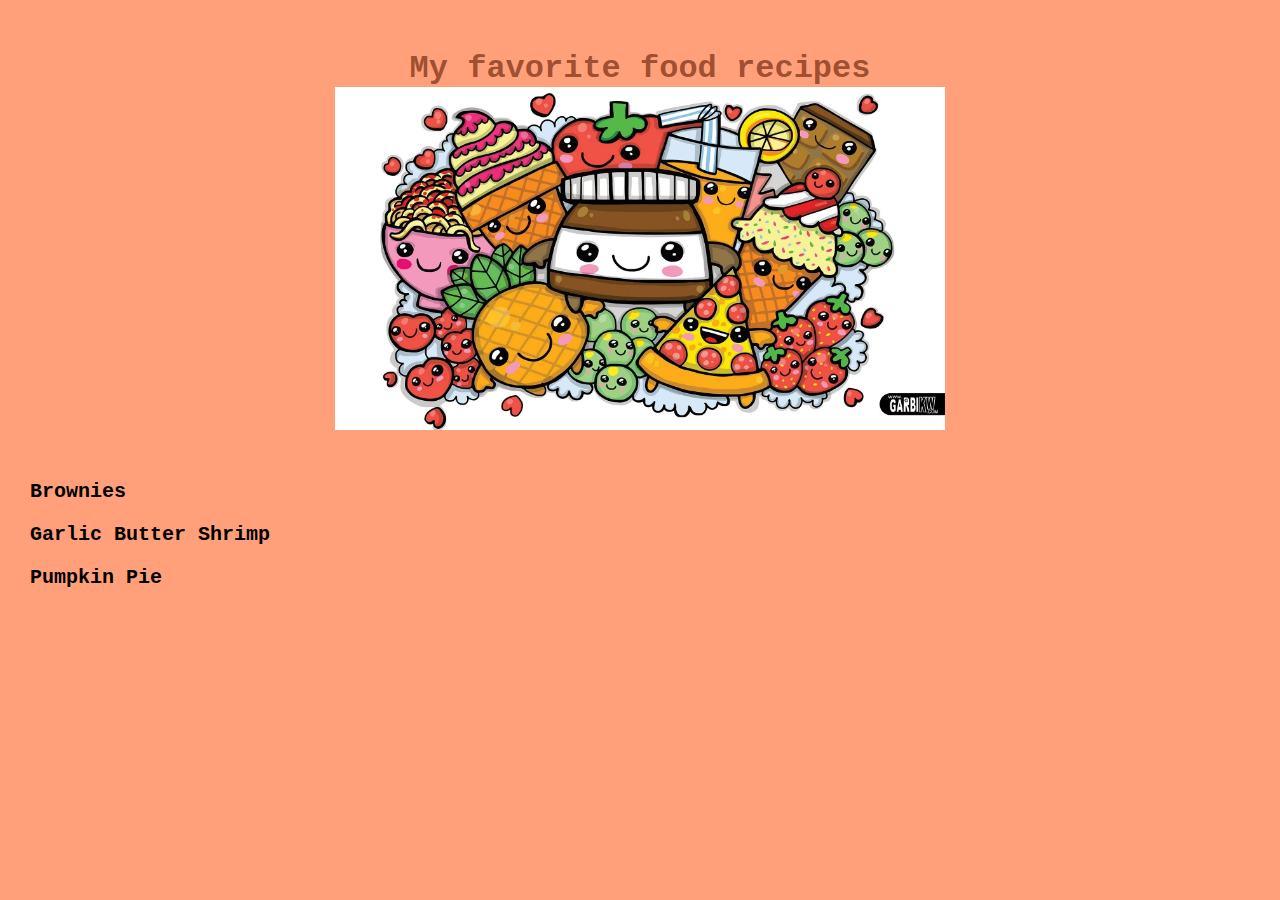
<file: index.html>
<!DOCTYPE html>

<html lang="en">
   
    <head>
        <meta charset="UTF-8">
        <title>Homepage</title>
        <link rel="stylesheet" href="./styles.css">
    </head>

    <body>
        <div class="recipe-list">
            <h1>My favorite food recipes</h1>
            <img src="./images/foodie.webp" alt="foodie">
            <ul>
                <li><a href="./recipes/recipe-1/brownie.html">Brownies</a></li>
                <li><a href="./recipes/recipe-2/garlic-butter-shrimp.html">Garlic Butter Shrimp</a></li>
                <li><a href="./recipes/recipe-3/pumpkin-pie.html">Pumpkin Pie</a></li>
            </ul>
        </div>
        
    </body>
</html>
</file>
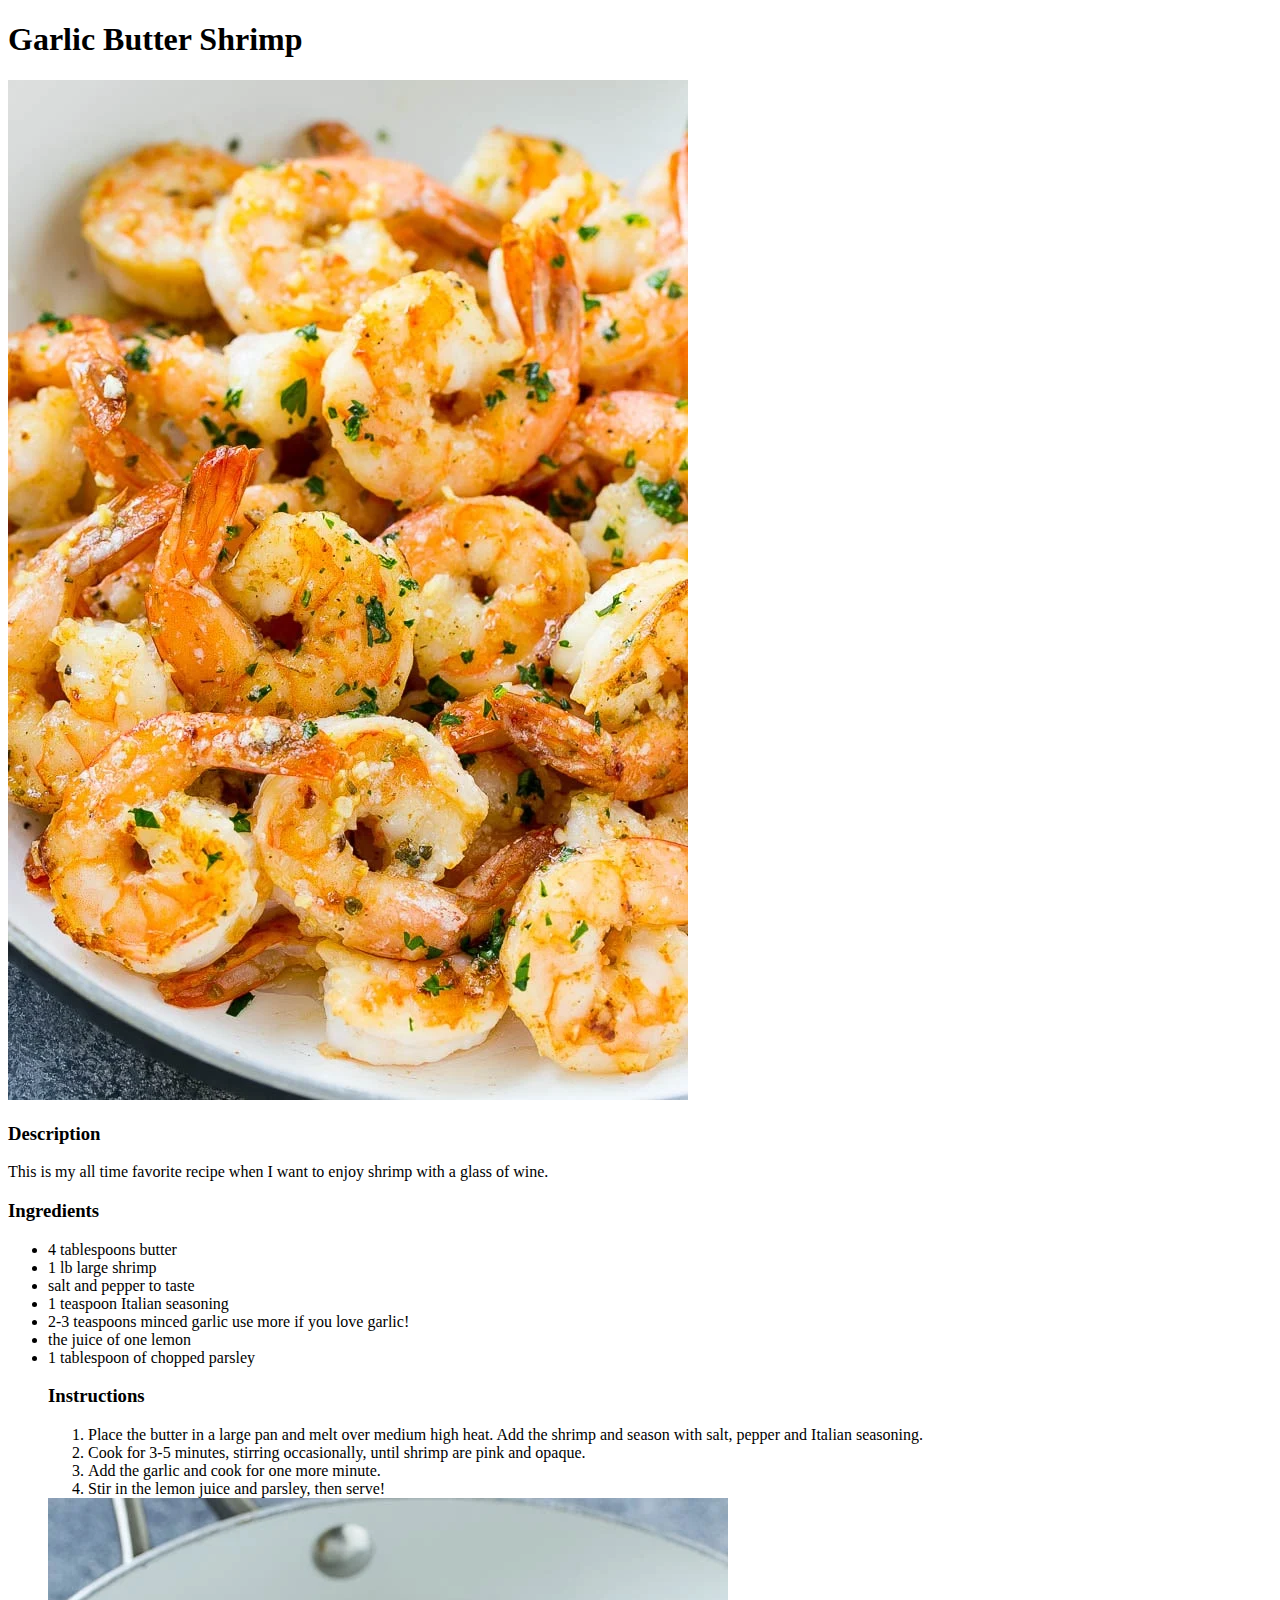
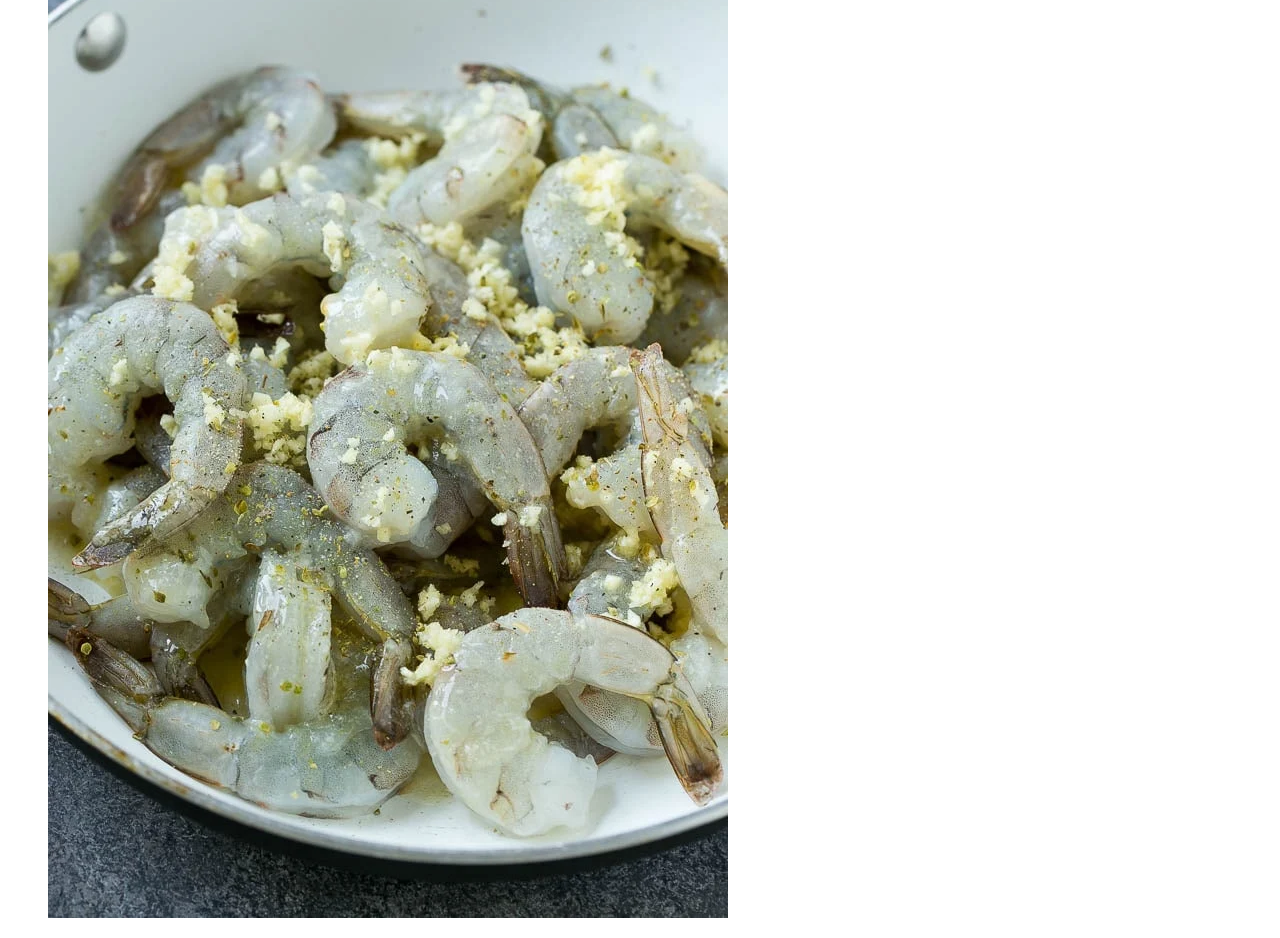
<file: recipes/garlic-butter-shrimp.html>
<!DOCTYPE html>
<html lang="en">
<head>
    <meta charset="UTF-8">
    <title>Garlic Butter Shrimp</title>
</head>
<body>
    <h1>Garlic Butter Shrimp</h1>
    <img src="../images/garlic-butter-shrimp-2.webp">
    <h3>Description</h3>
    <p>This is my all time favorite recipe when I want to enjoy shrimp with a glass of wine.</p>
    <h3>Ingredients</h3>
    <ul>
        <li>4 tablespoons butter</li>
        <li>1 lb large shrimp</li>
        <li>salt and pepper to taste</li>
        <li>1 teaspoon Italian seasoning</li>
        <li>2-3 teaspoons minced garlic use more if you love garlic!</li>
        <li>the juice of one lemon</li>
        <li>1 tablespoon of chopped parsley</li>
    <h3>Instructions</h3>
    <ol>
        <li>Place the butter in a large pan and melt over medium high heat. Add the shrimp and season with salt, pepper and Italian seasoning.</li>
        <li>Cook for 3-5 minutes, stirring occasionally, until shrimp are pink and opaque.</li>
        <li>Add the garlic and cook for one more minute.</li>
        <li>Stir in the lemon juice and parsley, then serve!</li>
    </ol>
    <img src="../images/garlic-butter-shrimp-1.webp">
    </ul>
    
</body>
</html>
</file>
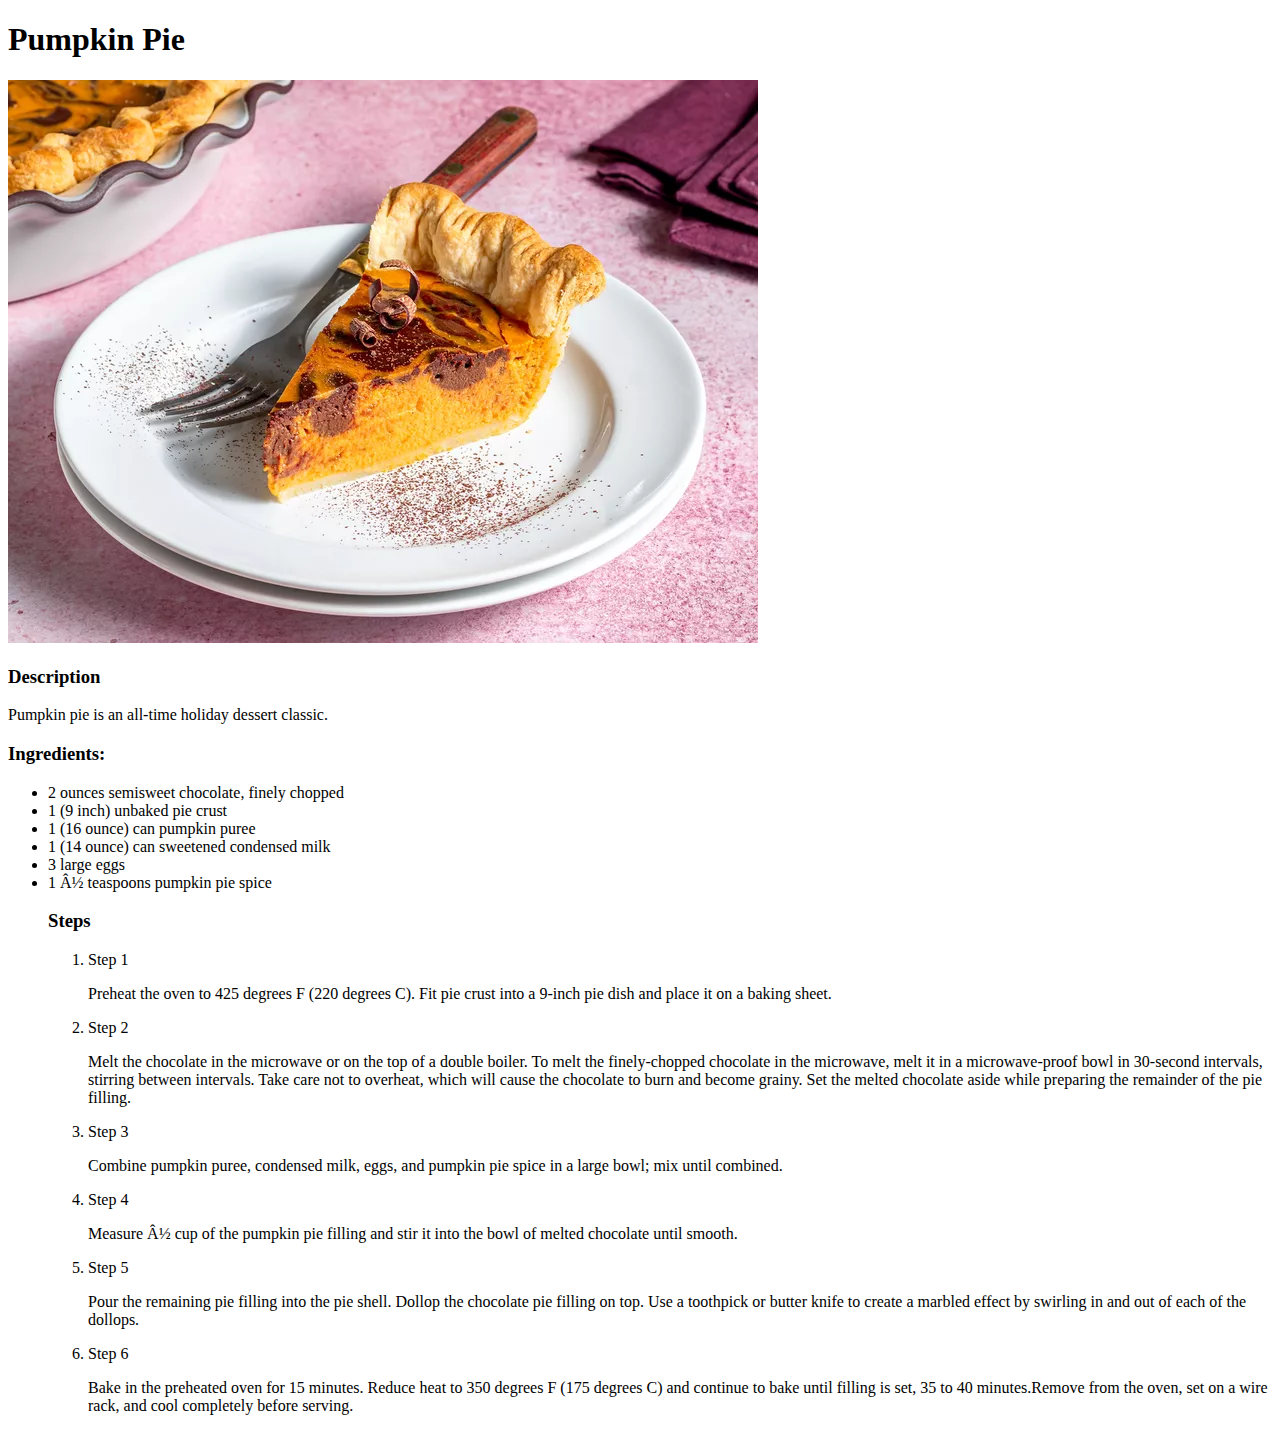
<file: recipes/pumpkin-pie.html>
<!DOCTYPE html>

<html lang="en">
    <meta charset="UTF-8>"
    <head>
        <title>Pumpkin Pie Recipe</title>
    </head>
<body>
    <h1>Pumpkin Pie</h1>
    <img src="../images/image1.webp" alt="Pumpkin Pie">
    <h3>Description</h3>
    <p>Pumpkin pie is an all-time holiday dessert classic.</p>
    <h3>Ingredients:</h3>
    <ul>
        <li>2 ounces semisweet chocolate, finely chopped</li>
        <li>1 (9 inch) unbaked pie crust</li>
        <li>1 (16 ounce) can pumpkin puree</li>
        <li>1 (14 ounce) can sweetened condensed milk</li>
        <li>3 large eggs</li>
        <li>1 ½ teaspoons pumpkin pie spice</li>
    <h3>Steps</h3>
    <ol>
        <li>Step 1</li>
        <p>Preheat the oven to 425 degrees F (220 degrees C). Fit pie crust into a 9-inch pie dish and place it on a baking sheet.</p>
        <li>Step 2</li>
        <p>Melt the chocolate in the microwave or on the top of a double boiler. To melt the finely-chopped chocolate in the microwave, melt it in a microwave-proof bowl in 30-second intervals, stirring between intervals. Take care not to overheat, which will cause the chocolate to burn and become grainy. Set the melted chocolate aside while preparing the remainder of the pie filling.</p>
        <li>Step 3</li>
        <p>Combine pumpkin puree, condensed milk, eggs, and pumpkin pie spice in a large bowl; mix until combined.</p>
        <li>Step 4</li>
        <p>Measure ½ cup of the pumpkin pie filling and stir it into the bowl of melted chocolate until smooth.</p>
        <li>Step 5</li>
        <p>Pour the remaining pie filling into the pie shell. Dollop the chocolate pie filling on top. Use a toothpick or butter knife to create a marbled effect by swirling in and out of each of the dollops.</p>
        <li>Step 6</li>
        <p>Bake in the preheated oven for 15 minutes. Reduce heat to 350 degrees F (175 degrees C) and continue to bake until filling is set, 35 to 40 minutes.Remove from the oven, set on a wire rack, and cool completely before serving.</p>
    </ol>
    </ul>
</body>
</html>
</file>
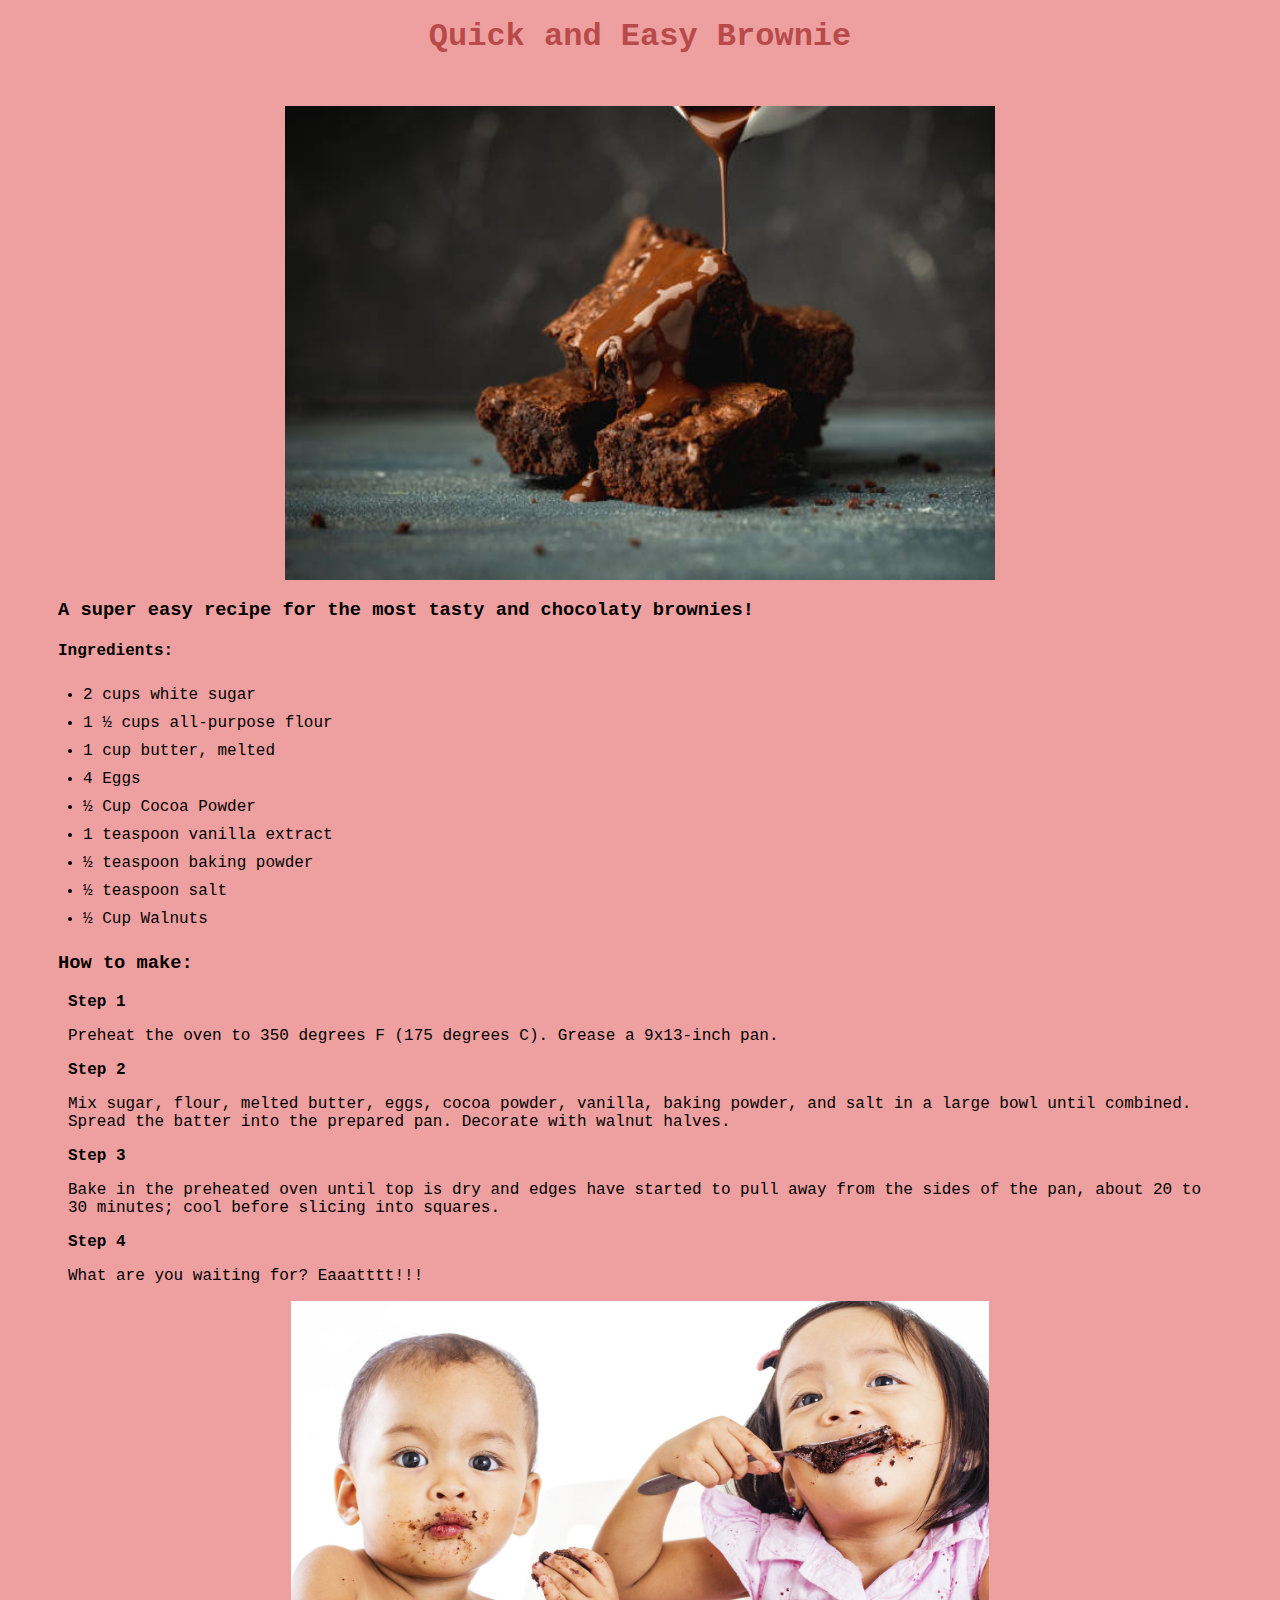
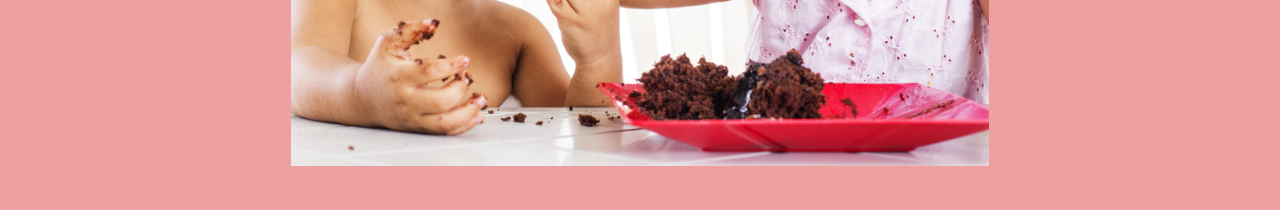
<file: recipes/recipe-1/brownie.html>
<!DOCTYPE html>
<html lang="en">
    
    <head>
        <meta charset="UTF-8">
        <title>Brownie Recipe</title>
        <link rel="stylesheet" href="./styles.css">
    </head>
    <body>
        <h1>Quick and Easy Brownie</h1>
        <div class="Content">
            <img src="../../images/brownie.jpg">
            <h3>A super easy recipe for the most tasty and chocolaty brownies!</h3>
            <h4>Ingredients:</h4>
            <ul>
                <li>2 cups white sugar</li>
                <li>1 ½ cups all-purpose flour</li>
                <li>1 cup butter, melted</li>
                <li>4 Eggs</li>
                <li>½ Cup Cocoa Powder</li>
                <li>1 teaspoon vanilla extract</li>
                <li>½ teaspoon baking powder</li>
                <li>½ teaspoon salt</li>
                <li>½ Cup Walnuts</li>
            </ul>
            <h3>How to make:</h3>
            <ol>
                <li>Step 1</li>
                <p>Preheat the oven to 350 degrees F (175 degrees C). Grease a 9x13-inch pan.</p>
                <li>Step 2</li>
                <p>Mix sugar, flour, melted butter, eggs, cocoa powder, vanilla, baking powder, and salt in a large bowl until combined. Spread the batter into the prepared pan. Decorate with walnut halves.</p>
                <li>Step 3</li>
                <p>Bake in the preheated oven until top is dry and edges have started to pull away from the sides of the pan, about 20 to 30 minutes; cool before slicing into squares.</p>
                <li>Step 4</li>
                <p>What are you waiting for? Eaaatttt!!!</p>
        <img src="../../images/brownie-2.jpg">
        </ol>
    

        </ul>
        </div>

    </body>
</html>
</file>
<file: styles.css>
* {
    margin: 0;
    padding: 0;
    background-color: lightsalmon;
}
.recipe-list {
    padding: 30px;
}

img {
        display: block;
        width: 50%;
        height: auto;
        margin-left: auto;
        margin-right: auto;
        margin-bottom: 50px;
    }



h1 {
    color: rgba(111, 38, 11, 0.661);
    font-family: 'Courier New', Courier, monospace;
    text-align: center;
    padding-top: 20px;
}

ul li {
    list-style: none;
    margin-bottom: 20px;    
}

a {
    text-decoration: none;
    color: black;
    font-family: 'Courier New', Courier, monospace;
    font-size: 20px;
    font-weight: bold;
    
}
</file>
<file: recipes/recipe-1/styles.css>
* {
background-color: rgb(238, 159, 159);
font-family: 'Courier New', Courier, monospace;
padding: 0 10px;

}

.Content {
    padding: 20px;

}

ul li {
    padding: 5px 25px 5px 0;
    margin-left: 25px;
}

ol li {
    list-style: none;
    font-weight: bold;

}

h1 {
    color: rgb(184, 74, 74);
    
    text-align: center;
    padding: 10px;
    margin-top: 0;
}

img {
    display: block;
    width: 60%;
    margin-left: auto;
    margin-right: auto;
    padding-bottom: 0;

}
</file>
